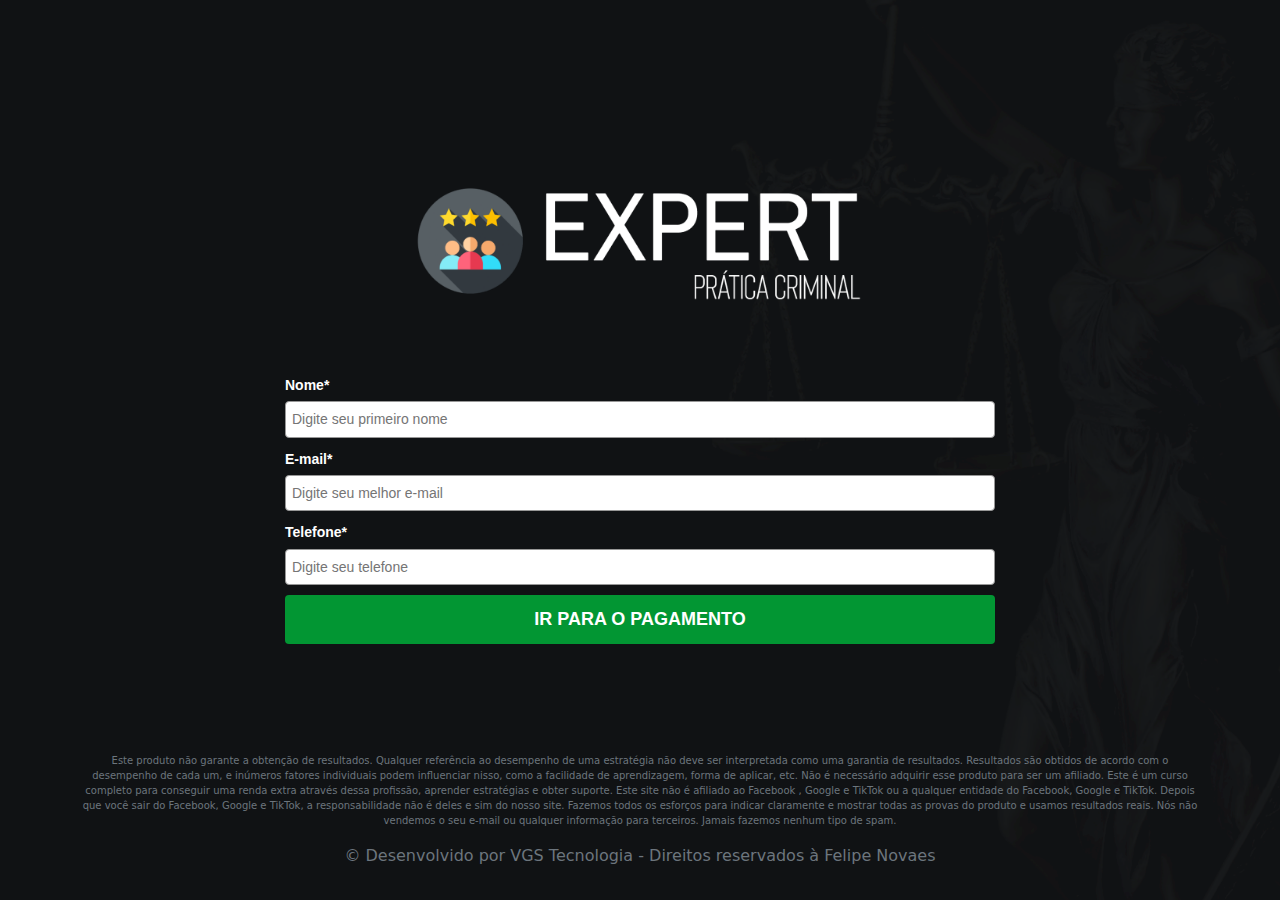
<file: checkout/index.html>
<!doctype html>
<html lang="pt-BR" class="h-100">

	<head>
		<meta charset="utf-8">
		<meta name="viewport" content="width=device-width, initial-scale=1">
		<meta name="description"
			content="Ensino advogados a dominar a advocacia criminal na prática conquistando clientes em 30 dias." />
		<meta name="author" content="Felipe Novaes" />
		<meta name="facebook-domain-verification" content="c03jm8mm3soxl4hjlwhmcu84an419h" />
		<title>Workshop - Advocacia Criminal na Prática</title>
		<link rel="icon" type="image/x-icon" href="assets/favicon.ico" />
		<link href="css/bootstrap.min.css" rel="stylesheet" id="bootstrap-css">
		<link href="css/main.css" rel="stylesheet">
		<link href="https://workshop.advocaciacriminalpratica.com.br/checkout" rel="canonical">
		<!-- Meta Pixel Code -->
		<script>
			!function (f, b, e, v, n, t, s) {
				if (f.fbq) return; n = f.fbq = function () {
					n.callMethod ?
					n.callMethod.apply(n, arguments) : n.queue.push(arguments)
				};
				if (!f._fbq) f._fbq = n; n.push = n; n.loaded = !0; n.version = '2.0';
				n.queue = []; t = b.createElement(e); t.async = !0;
				t.src = v; s = b.getElementsByTagName(e)[0];
				s.parentNode.insertBefore(t, s)
			}(window, document, 'script',
				'https://connect.facebook.net/en_US/fbevents.js');
			fbq('init', '864784520641128');
			fbq('track', 'PageView');
			fbq('track', 'InitiateCheckout');
		</script>
		<!-- End Meta Pixel Code -->
	</head>

<body class="d-flex h-100 text-center text-bg-dark">
	<div id="bg" class="h-100 w-100"></div>

	<div class="cover-container d-flex w-100 h-100 p-3 mx-auto flex-column">
		<header class="mb-auto">
			<div>
				<h1 class="float-md-start mb-0">&nbsp;</h1>
			</div>
		</header>

		<main class="px-3">
			<img src="assets/expert.webp" title="Expert em Prática Criminal" width="500" style="max-width: 100%;">
			<div class="_form_23"></div>
		</main>

		<footer  class="mt-auto text-white-50">
			<div class="container">
				<p class="text-muted" style="font-size: 10px;">Este produto não garante a obtenção de resultados. Qualquer referência ao desempenho de uma estratégia não deve ser interpretada como uma garantia de resultados. Resultados são obtidos de acordo com o desempenho de cada um, e inúmeros fatores individuais podem influenciar nisso, como a facilidade de aprendizagem, forma de aplicar, etc. Não é necessário adquirir esse produto para ser um afiliado. Este é um curso completo para conseguir uma renda extra através dessa profissão, aprender estratégias e obter suporte. Este site não é afiliado ao Facebook , Google e TikTok ou a qualquer entidade do Facebook, Google e TikTok. Depois que você sair do Facebook, Google e TikTok, a responsabilidade não é deles e sim do nosso site. Fazemos todos os esforços para indicar claramente e mostrar todas as provas do produto e usamos resultados reais. Nós não vendemos o seu e-mail ou qualquer informação para terceiros. Jamais fazemos nenhum tipo de spam. </p>
				<p class="text-center text-muted">&copy; Desenvolvido por VGS Tecnologia - Direitos reservados à Felipe
					Novaes</p>
			</div>
		</footer>
	</div>

	<script src="js/active-campaign.js"></script>
	<script src="https://code.jquery.com/jquery-1.11.1.min.js"></script>

</body>

</html>
</file>
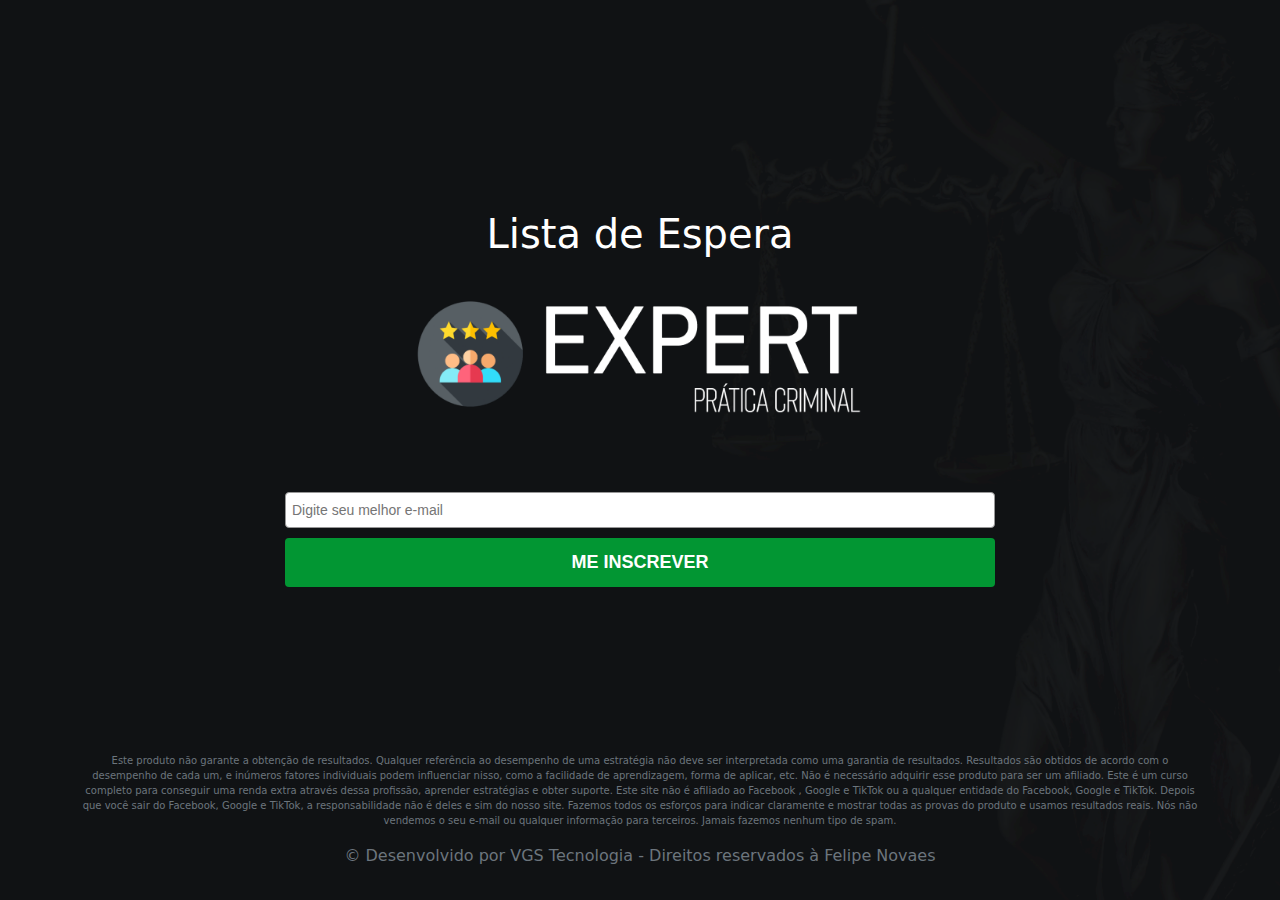
<file: espera/index.html>
<!doctype html>
<html lang="pt-BR" class="h-100">

	<head>
		<meta charset="utf-8">
		<meta name="viewport" content="width=device-width, initial-scale=1">
		<meta name="description"
			content="Ensino advogados a dominar a advocacia criminal na prática conquistando clientes em 30 dias." />
		<meta name="author" content="Felipe Novaes" />
		<meta name="facebook-domain-verification" content="c03jm8mm3soxl4hjlwhmcu84an419h" />
		<title>Lista de Espera - Advocacia Criminal na Prática</title>
		<link rel="icon" type="image/x-icon" href="assets/favicon.ico" />
		<link href="css/bootstrap.min.css" rel="stylesheet" id="bootstrap-css">
		<link href="css/main.css" rel="stylesheet">
		<link href="https://workshop.advocaciacriminalpratica.com.br/espera" rel="canonical">
		<!-- Meta Pixel Code -->
		<script>
			!function (f, b, e, v, n, t, s) {
				if (f.fbq) return; n = f.fbq = function () {
					n.callMethod ?
					n.callMethod.apply(n, arguments) : n.queue.push(arguments)
				};
				if (!f._fbq) f._fbq = n; n.push = n; n.loaded = !0; n.version = '2.0';
				n.queue = []; t = b.createElement(e); t.async = !0;
				t.src = v; s = b.getElementsByTagName(e)[0];
				s.parentNode.insertBefore(t, s)
			}(window, document, 'script',
				'https://connect.facebook.net/en_US/fbevents.js');
			fbq('init', '864784520641128');
			fbq('track', 'PageView');
		</script>
		<!-- End Meta Pixel Code -->
	</head>

<body class="d-flex h-100 text-center text-bg-dark">
	<div id="bg" class="h-100 w-100"></div>

	<div class="cover-container d-flex w-100 h-100 p-3 mx-auto flex-column">
		<header class="mb-auto">
			<div>
				<h1 class="float-md-start mb-0">&nbsp;</h1>
			</div>
		</header>

		<main class="px-3">
			<h1>Lista de Espera</h1>
			<img src="assets/expert.webp" title="Expert em Prática Criminal" width="500" style="max-width: 100%;">
			<div class="_form_25"></div>
		</main>

		<footer  class="mt-auto text-white-50">
			<div class="container">
				<p class="text-muted" style="font-size: 10px;">Este produto não garante a obtenção de resultados. Qualquer referência ao desempenho de uma estratégia não deve ser interpretada como uma garantia de resultados. Resultados são obtidos de acordo com o desempenho de cada um, e inúmeros fatores individuais podem influenciar nisso, como a facilidade de aprendizagem, forma de aplicar, etc. Não é necessário adquirir esse produto para ser um afiliado. Este é um curso completo para conseguir uma renda extra através dessa profissão, aprender estratégias e obter suporte. Este site não é afiliado ao Facebook , Google e TikTok ou a qualquer entidade do Facebook, Google e TikTok. Depois que você sair do Facebook, Google e TikTok, a responsabilidade não é deles e sim do nosso site. Fazemos todos os esforços para indicar claramente e mostrar todas as provas do produto e usamos resultados reais. Nós não vendemos o seu e-mail ou qualquer informação para terceiros. Jamais fazemos nenhum tipo de spam. </p>
				<p class="text-center text-muted">&copy; Desenvolvido por VGS Tecnologia - Direitos reservados à Felipe
					Novaes</p>
			</div>
		</footer>
	</div>

	<script src="js/active-campaign.js"></script>
	<script src="https://code.jquery.com/jquery-1.11.1.min.js"></script>

</body>

</html>
</file>
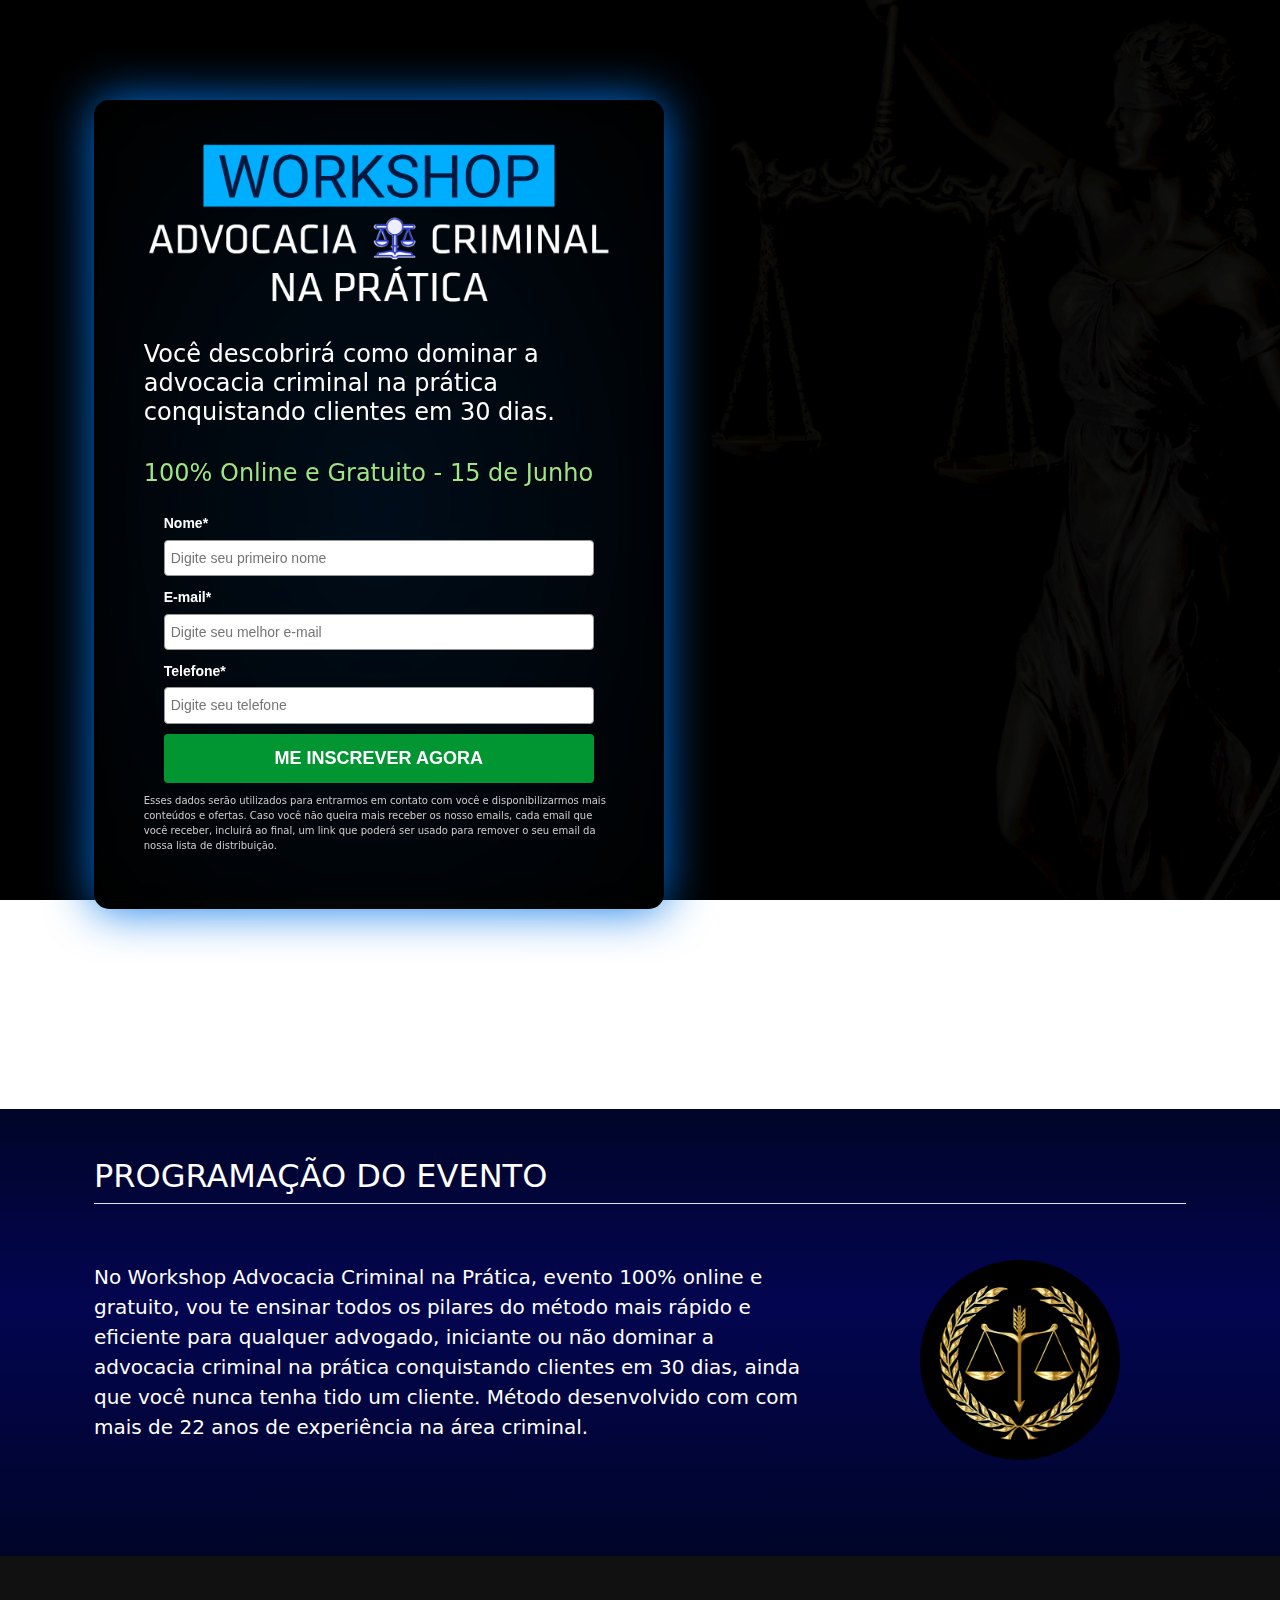
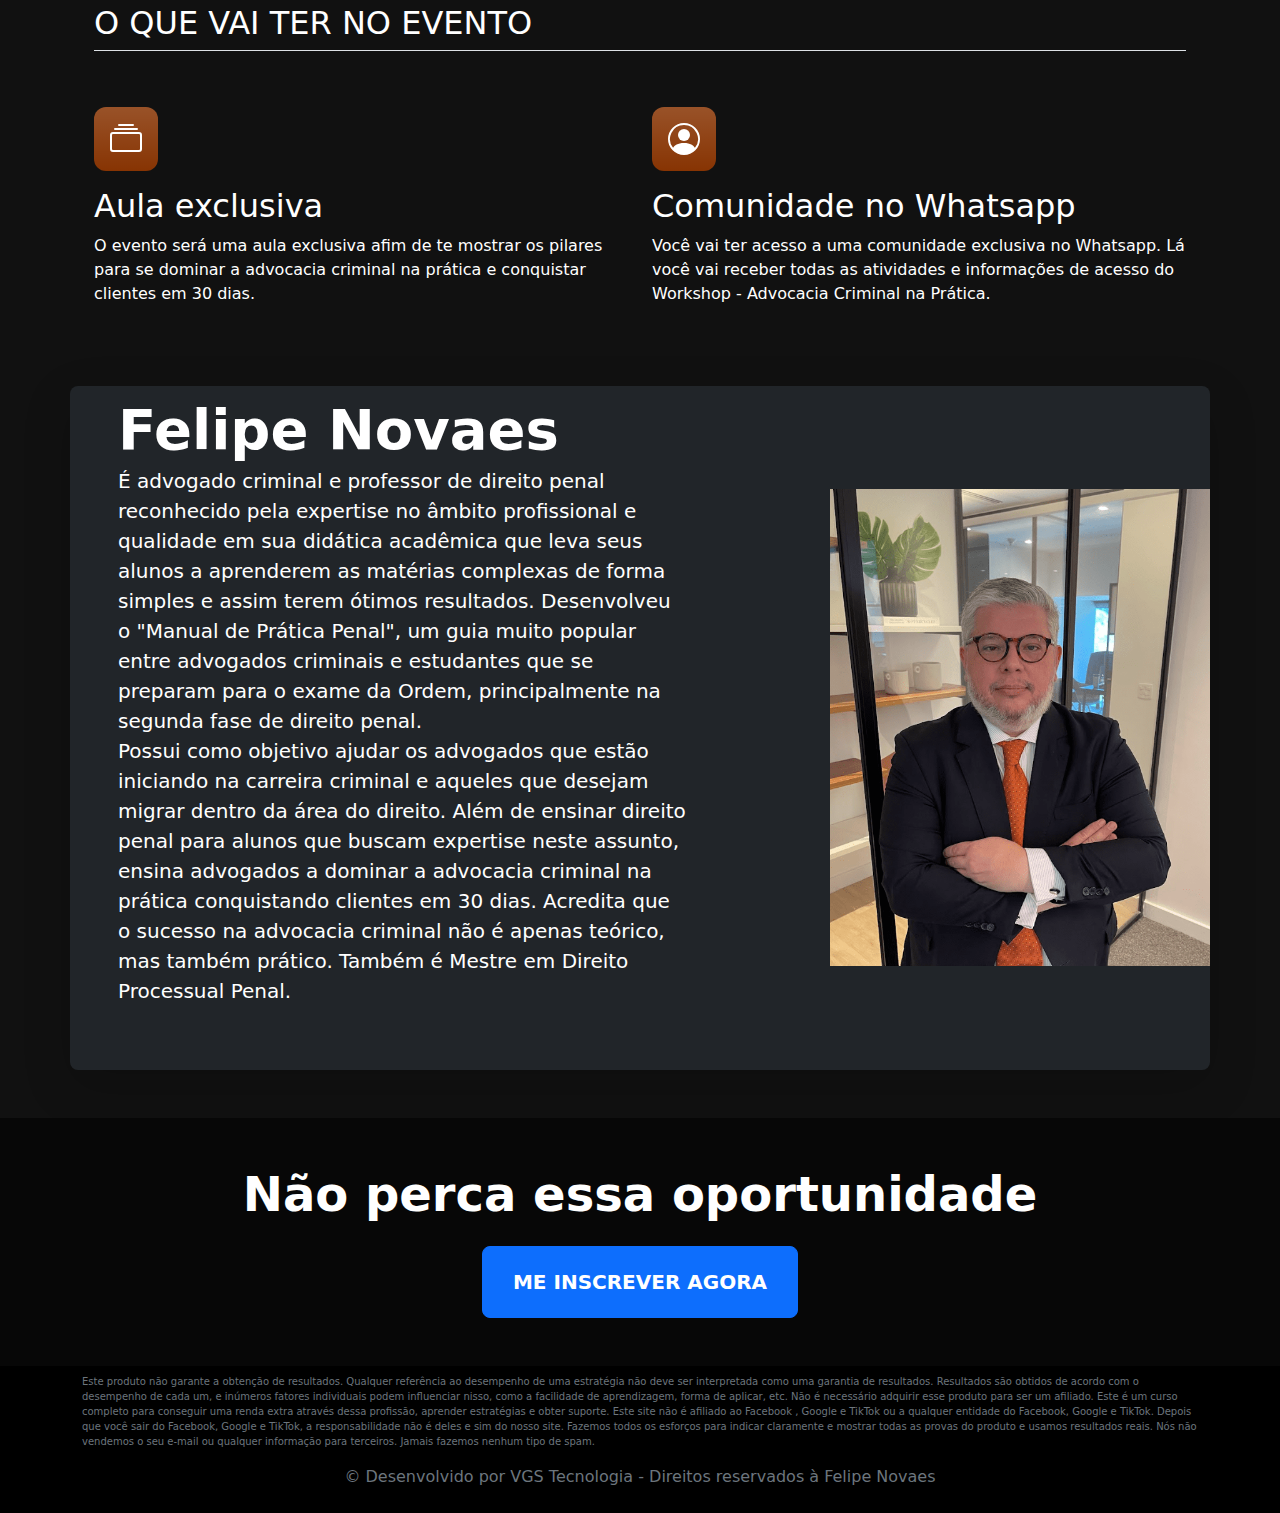
<file: fb-jun23/index.html>
<!doctype html>
<html lang="pt-BR">

<head>
    <meta charset="utf-8">
    <meta name="viewport" content="width=device-width, initial-scale=1">
    <meta name="description"
        content="Ensino advogados a dominar a advocacia criminal na prática conquistando clientes em 30 dias." />
    <meta name="author" content="Felipe Novaes" />
    <meta name="facebook-domain-verification" content="c03jm8mm3soxl4hjlwhmcu84an419h" />
    <title>Workshop - Advocacia Criminal na Prática</title>
    <link rel="icon" type="image/x-icon" href="assets/favicon.ico" />
    <link href="css/bootstrap.min.css" rel="stylesheet" id="bootstrap-css">
    <link href="css/main.css" rel="stylesheet">
    <link href="https://workshop.advocaciacriminalpratica.com.br/fb-jun23" rel="canonical">
    <!-- Meta Pixel Code -->
    <script>
        !function (f, b, e, v, n, t, s) {
            if (f.fbq) return; n = f.fbq = function () {
                n.callMethod ?
                n.callMethod.apply(n, arguments) : n.queue.push(arguments)
            };
            if (!f._fbq) f._fbq = n; n.push = n; n.loaded = !0; n.version = '2.0';
            n.queue = []; t = b.createElement(e); t.async = !0;
            t.src = v; s = b.getElementsByTagName(e)[0];
            s.parentNode.insertBefore(t, s)
        }(window, document, 'script',
            'https://connect.facebook.net/en_US/fbevents.js');
        fbq('init', '864784520641128');
        fbq('track', 'PageView');
    </script>
    <!-- End Meta Pixel Code -->
</head>
<body>
    <noscript><img height="1" width="1" style="display:none"
            src="https://www.facebook.com/tr?id=864784520641128&ev=PageView&noscript=1" /></noscript>
    <svg xmlns="http://www.w3.org/2000/svg" style="display: none;">
        <symbol id="people-circle" viewBox="0 0 16 16">
            <path d="M11 6a3 3 0 1 1-6 0 3 3 0 0 1 6 0z" />
            <path fill-rule="evenodd"
                d="M0 8a8 8 0 1 1 16 0A8 8 0 0 1 0 8zm8-7a7 7 0 0 0-5.468 11.37C3.242 11.226 4.805 10 8 10s4.757 1.225 5.468 2.37A7 7 0 0 0 8 1z" />
        </symbol>
        <symbol id="collection" viewBox="0 0 16 16">
            <path
                d="M2.5 3.5a.5.5 0 0 1 0-1h11a.5.5 0 0 1 0 1h-11zm2-2a.5.5 0 0 1 0-1h7a.5.5 0 0 1 0 1h-7zM0 13a1.5 1.5 0 0 0 1.5 1.5h13A1.5 1.5 0 0 0 16 13V6a1.5 1.5 0 0 0-1.5-1.5h-13A1.5 1.5 0 0 0 0 6v7zm1.5.5A.5.5 0 0 1 1 13V6a.5.5 0 0 1 .5-.5h13a.5.5 0 0 1 .5.5v7a.5.5 0 0 1-.5.5h-13z" />
        </symbol>
        <symbol id="speedometer2" viewBox="0 0 16 16">
            <path
                d="M8 4a.5.5 0 0 1 .5.5V6a.5.5 0 0 1-1 0V4.5A.5.5 0 0 1 8 4zM3.732 5.732a.5.5 0 0 1 .707 0l.915.914a.5.5 0 1 1-.708.708l-.914-.915a.5.5 0 0 1 0-.707zM2 10a.5.5 0 0 1 .5-.5h1.586a.5.5 0 0 1 0 1H2.5A.5.5 0 0 1 2 10zm9.5 0a.5.5 0 0 1 .5-.5h1.5a.5.5 0 0 1 0 1H12a.5.5 0 0 1-.5-.5zm.754-4.246a.389.389 0 0 0-.527-.02L7.547 9.31a.91.91 0 1 0 1.302 1.258l3.434-4.297a.389.389 0 0 0-.029-.518z" />
            <path fill-rule="evenodd"
                d="M0 10a8 8 0 1 1 15.547 2.661c-.442 1.253-1.845 1.602-2.932 1.25C11.309 13.488 9.475 13 8 13c-1.474 0-3.31.488-4.615.911-1.087.352-2.49.003-2.932-1.25A7.988 7.988 0 0 1 0 10zm8-7a7 7 0 0 0-6.603 9.329c.203.575.923.876 1.68.63C4.397 12.533 6.358 12 8 12s3.604.532 4.923.96c.757.245 1.477-.056 1.68-.631A7 7 0 0 0 8 3z" />
        </symbol>
        <symbol id="toggles2" viewBox="0 0 16 16">
            <path d="M9.465 10H12a2 2 0 1 1 0 4H9.465c.34-.588.535-1.271.535-2 0-.729-.195-1.412-.535-2z" />
            <path
                d="M6 15a3 3 0 1 0 0-6 3 3 0 0 0 0 6zm0 1a4 4 0 1 1 0-8 4 4 0 0 1 0 8zm.535-10a3.975 3.975 0 0 1-.409-1H4a1 1 0 0 1 0-2h2.126c.091-.355.23-.69.41-1H4a2 2 0 1 0 0 4h2.535z" />
            <path d="M14 4a4 4 0 1 1-8 0 4 4 0 0 1 8 0z" />
        </symbol>
    </svg>
    <main>
        <section>
            <div id="section-1">
                <div class="parallax">
                    <div class="container">
                        <div class="row justify-content-around text-cente">
                            <div class="col-xg-5 col-lg-6 col-md-8 col-sm-12 bg-form">
                                <figure class="mb-0">
                                    <img src="./assets/workshop.webp" width="100%" alt="logo">
                                </figure>
                                <br>
                                <h4 class="text-white">Você descobrirá como dominar a advocacia criminal na prática conquistando clientes em 30 dias.</h4>
                                <br>
                                <h5 class="event">100% Online e Gratuito - 15 de Junho</h5>
                                <div class="_form_21"></div>
                                <p class="info-form">Esses dados serão utilizados para entrarmos em contato com você e
                                    disponibilizarmos mais conteúdos e ofertas. Caso você não queira mais receber os
                                    nosso emails, cada email que você receber, incluirá ao final, um link que poderá ser
                                    usado para remover o seu email da nossa lista de distribuição.</p>
                            </div>
                            <div class="col-lg-5 col-md-4 col-sm-hidden"></div>
                        </div>
                    </div>
                </div>
            </div>
        </section>

        <section id="section-2">
            <div class="container px-4 py-5" id="custom-cards">
                <h2 class="pb-2 border-bottom text-white">PROGRAMAÇÃO DO EVENTO</h2>
                <div class="row flex-lg-row-reverse align-items-center g-5 py-5">
                    <div class="col-12 col-md-8 col-lg-4">
                        <img src="./assets/evento.webp" class="d-block mx-lg-auto img-fluid" alt="Direito" width="200"
                            height="250" loading="lazy">
                    </div>
                    <div class="col-lg-8">
                        <p class="lead text-white">No Workshop Advocacia Criminal na Prática, evento 100% online e gratuito, vou te ensinar todos os pilares do método mais rápido e eficiente para qualquer advogado, iniciante ou não dominar a advocacia criminal na prática conquistando clientes em 30 dias, ainda que você nunca tenha tido um cliente.
                            Método desenvolvido com com mais de 22 anos de experiência na área criminal.
                        </p>
                    </div>
                </div>
            </div>
        </section>

        <section id="section-3" class="bg-dark text-white">
            <div class="container px-4 py-5 pb-0" id="featured-event">

                <h2 class="pb-2 border-bottom">O QUE VAI TER NO EVENTO</h2>

                <div class="row g-4 py-5 row-cols-1 row-cols-lg-2">
                    <div class="feature col">
                        <div
                            class="feature-icon d-inline-flex align-items-center justify-content-center text-bg-primary bg-gradient fs-2 mb-3">
                            <svg class="bi" width="1em" height="1em">
                                <use xlink:href="#collection" />
                            </svg>
                        </div>
                        <h3 class="fs-2">Aula exclusiva</h3>
                        <p>O evento será uma aula exclusiva afim de te mostrar os pilares para se
                            dominar a advocacia criminal na prática e conquistar clientes em 30 dias.</p>
                    </div>
                    <div class="feature col">
                        <div
                            class="feature-icon d-inline-flex align-items-center justify-content-center text-bg-primary bg-gradient fs-2 mb-3">
                            <svg class="bi" width="1em" height="1em">
                                <use xlink:href="#people-circle" />
                            </svg>
                        </div>
                        <h3 class="fs-2">Comunidade no Whatsapp</h3>
                        <p>Você vai ter acesso a uma comunidade exclusiva no Whatsapp. Lá você vai receber todas as atividades
                            e informações de acesso do Workshop - Advocacia Criminal na Prática.</p>
                    </div>
                </div>
            </div>
        </section>

        <section id="section-4">
            <div class="container pt-3 pb-5">
                <div class="row pb-0 pe-lg-0 align-items-center rounded-3 shadow-lg bg-dark text-white">
                    <div class="col-lg-7 p-3 p-lg-5 pt-lg-3">
                        <h1 class="display-4 fw-bold lh-1">Felipe Novaes</h1>
                        <p class="lead">É advogado criminal e professor de direito penal reconhecido pela expertise no âmbito profissional e qualidade em sua didática acadêmica que leva seus alunos a aprenderem as matérias complexas de forma simples e assim terem ótimos resultados. Desenvolveu o "Manual de Prática Penal", um guia muito popular entre advogados criminais e estudantes que se preparam para o exame da Ordem, principalmente na segunda fase de direito penal.            
                            <br>Possui como objetivo ajudar os advogados que estão iniciando na carreira criminal e aqueles que desejam migrar dentro da área do direito. Além de ensinar direito penal para alunos que buscam expertise neste assunto, ensina advogados a dominar a advocacia criminal na prática conquistando clientes em 30 dias. Acredita que o sucesso na advocacia criminal não é apenas teórico, mas também prático. Também é Mestre em Direito Processual Penal.
                        </p>
                    </div>
                    <div class="col-lg-4 offset-lg-1 p-0 overflow-hidden">
                        <img src="./assets/expert.webp" class="d-block mx-lg-auto img-fluid" alt="Felipe Novaes"
                            width="450" height="450" loading="lazy">
                    </div>
                </div>
            </div>
        </section>

        <section id="section-5">
            <div class="px-4 py-5 text-center text-white">
                <h1 class="display-5 fw-bold">Não perca essa oportunidade</h1>
                <a href="#section-1" class="btn btn-primary btn-lg" tabindex="-1" role="button" aria-disabled="true">
                    ME INSCREVER AGORA</a>
            </div>
        </section>
    </main>
    <footer class="py-2">
        <div class="container">
            <p class="text-muted" style="font-size: 10px;">Este produto não garante a obtenção de resultados. Qualquer referência ao desempenho de uma estratégia não deve ser interpretada como uma garantia de resultados. Resultados são obtidos de acordo com o desempenho de cada um, e inúmeros fatores individuais podem influenciar nisso, como a facilidade de aprendizagem, forma de aplicar, etc. Não é necessário adquirir esse produto para ser um afiliado. Este é um curso completo para conseguir uma renda extra através dessa profissão, aprender estratégias e obter suporte. Este site não é afiliado ao Facebook , Google e TikTok ou a qualquer entidade do Facebook, Google e TikTok. Depois que você sair do Facebook, Google e TikTok, a responsabilidade não é deles e sim do nosso site. Fazemos todos os esforços para indicar claramente e mostrar todas as provas do produto e usamos resultados reais. Nós não vendemos o seu e-mail ou qualquer informação para terceiros. Jamais fazemos nenhum tipo de spam. </p>
            <p class="text-center text-muted">&copy; Desenvolvido por VGS Tecnologia - Direitos reservados à Felipe
                Novaes</p>
        </div>
    </footer>

    <script src="https://code.jquery.com/jquery-3.5.0.min.js"></script>
    <script src="js/main.js"></script>
    <script src="js/active-campaign.js"></script>
    <script src="js/bootstrap.bundle.min.js"></script>
</body>

</html>
</file>
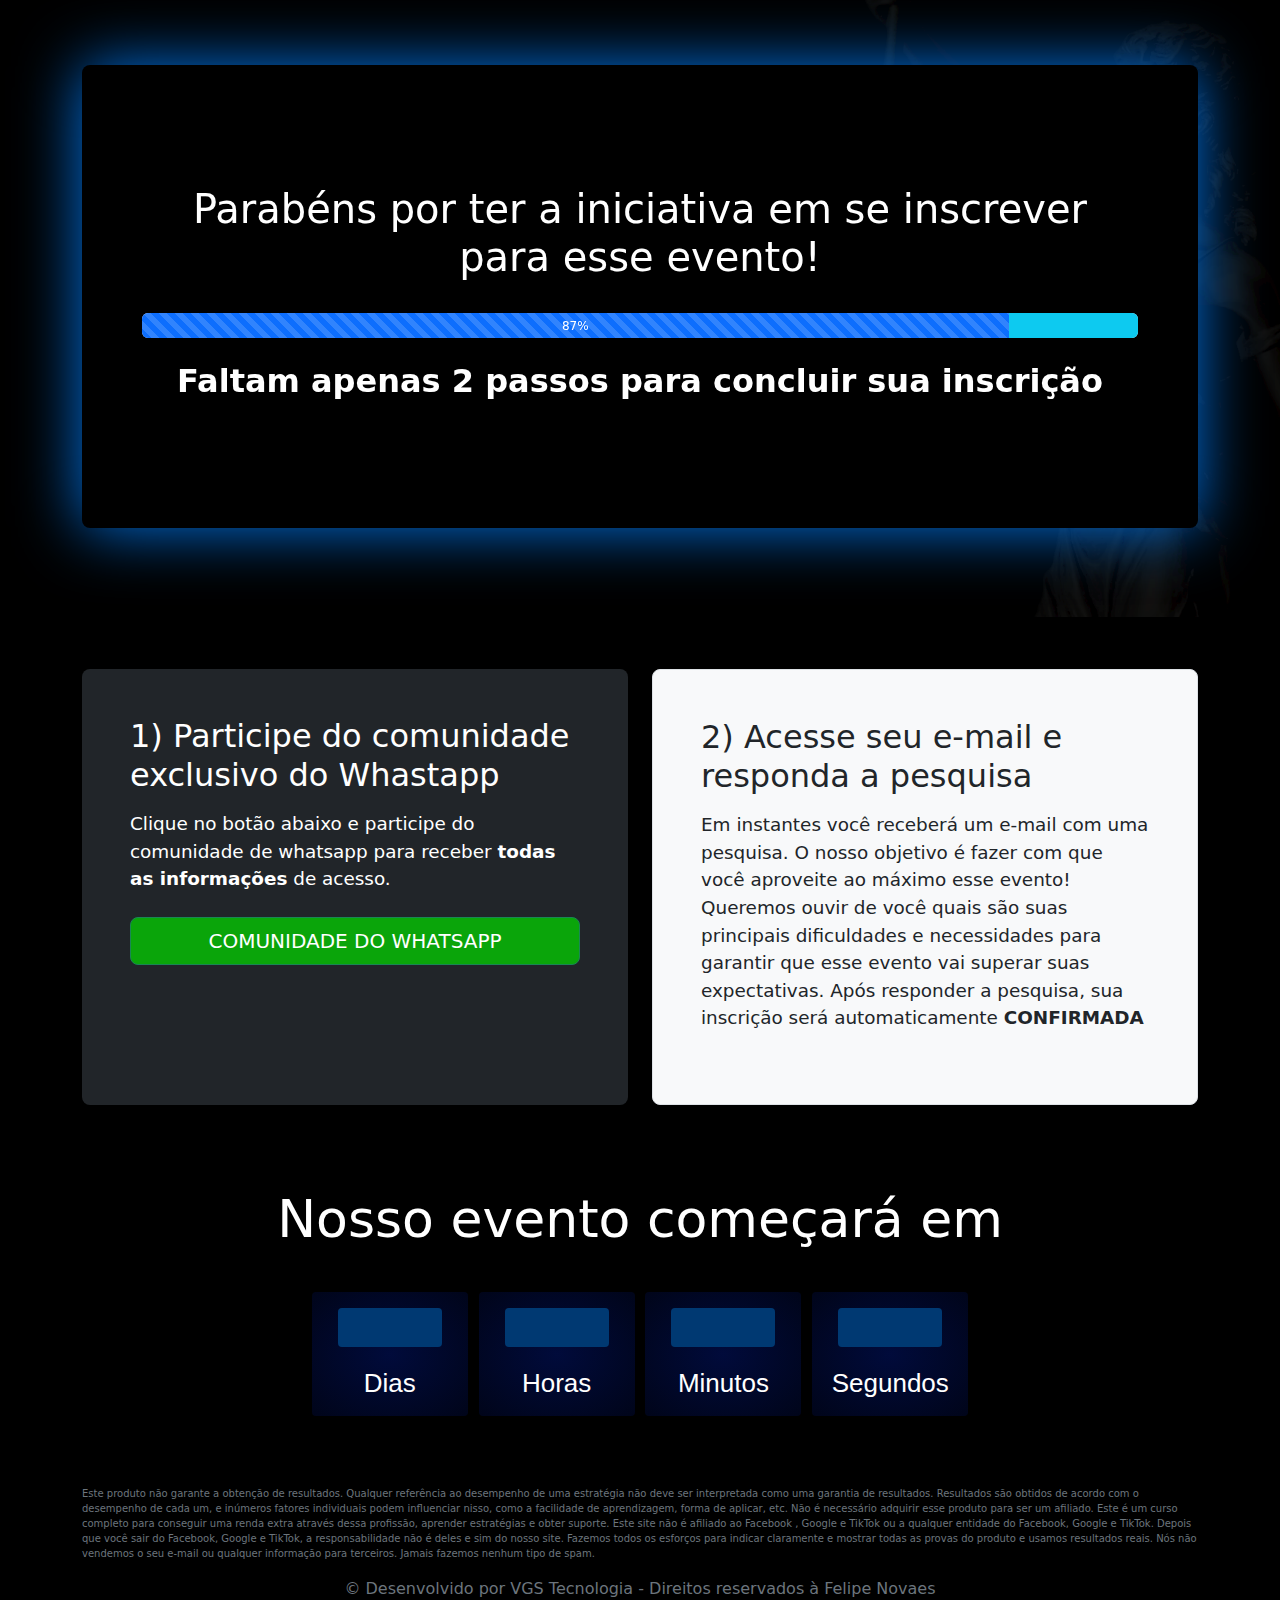
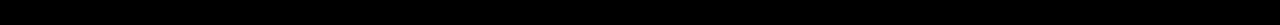
<file: fb-obrigado-jun23/index.html>
<!doctype html>
<html lang="pt-BR">

<head>
    <meta charset="utf-8">
    <meta name="viewport" content="width=device-width, initial-scale=1">
    <meta name="description"
        content="Ensino advogados a dominar a advocacia criminal na prática conquistando clientes em 30 dias." />
    <meta name="author" content="Felipe Novaes" />
    <title>Workshop - Advocacia Criminal na Prática</title>
    <link rel="icon" type="image/x-icon" href="assets/favicon.ico" />
    <link href="css/bootstrap.min.css" rel="stylesheet" id="bootstrap-css">
    <link href="css/main.css" rel="stylesheet">
    <link href="css/clock.css" rel="stylesheet">
    <link href="https://workshop.advocaciacriminalpratica.com.br/fb-obrigado-jun23" rel="canonical">
    <!-- Meta Pixel Code -->
    <script>
        !function (f, b, e, v, n, t, s) {
            if (f.fbq) return; n = f.fbq = function () {
                n.callMethod ?
                n.callMethod.apply(n, arguments) : n.queue.push(arguments)
            };
            if (!f._fbq) f._fbq = n; n.push = n; n.loaded = !0; n.version = '2.0';
            n.queue = []; t = b.createElement(e); t.async = !0;
            t.src = v; s = b.getElementsByTagName(e)[0];
            s.parentNode.insertBefore(t, s)
        }(window, document, 'script',
            'https://connect.facebook.net/en_US/fbevents.js');
        fbq('init', '864784520641128');
        fbq('track', 'PageView');
        fbq('track', 'Lead');
    </script>
    <!-- End Meta Pixel Code -->
</head>
<body>
    <noscript><img height="1" width="1" style="display:none"
            src="https://www.facebook.com/tr?id=864784520641128&ev=PageView&noscript=1" /></noscript>
    <main>
        <section id="section-1">
            <div class="parallax">
                <div class="container">
                    <div class="p-5 mb-4 bg-black text-white rounded-3 border-light">
                        <div class="container-fluid text-center py-5">
                            <h2 class="display-6 p-4">
                                Parabéns por ter a iniciativa em se inscrever para esse evento!
                            </h2>
                            <div class="progress" style="height: 25px;">
                                <div class="progress-bar progress-bar-striped progress-bar-animated bg-primary"
                                    role="progressbar" aria-valuenow="87" aria-valuemin="0" aria-valuemax="100"
                                    style="width: 87%">87%</div>
                                <div class="progress-bar bg-info" role="progressbar" aria-label="Segment two"
                                    style="width: 13%" aria-valuenow="87" aria-valuemin="0" aria-valuemax="100"></div>
                            </div>
                            <h2 class="display-7 fw-bold p-4">
                                Faltam apenas 2 passos para concluir sua inscrição
                            </h2>
                        </div>
                    </div>
                </div>
            </div>
        </section>

        <section id="section-2">
            <div class="container">
                <div class="row align-items-md-stretch py-5">
                    <div class="col-lg-6 col-md-12 py-1">
                        <div class="h-100 p-5 text-bg-dark rounded-3">
                            <h2>1) Participe do comunidade exclusivo do Whastapp</h2>
                            <p class="py-2 fs-115">Clique no botão abaixo e participe do comunidade de whatsapp para receber
                                <b>todas as informações</b> de acesso.
                            </p>
                            <a href="#" id="whatsapp" class="btn btn-success btn-lg" tabindex="-1" role="button"
                                aria-disabled="true">COMUNIDADE DO WHATSAPP</a>
                        </div>
                    </div>
                    <div class="col-lg-6 col-md-12 py-1">
                        <div class="h-100 p-5 bg-light border rounded-3">
                            <h2>2) Acesse seu e-mail e responda a pesquisa</h2>
                            <p class="py-2 fs-115">Em instantes você receberá um e-mail com uma pesquisa. O nosso
                                objetivo é fazer com que você
                                aproveite ao máximo esse evento! Queremos ouvir de você quais são suas principais
                                dificuldades e
                                necessidades para garantir que esse evento vai superar suas expectativas.
                                Após responder a pesquisa, sua inscrição será automaticamente <b>CONFIRMADA</b></p>
                        </div>
                    </div>
                </div>
            </div>
        </section>

        <section id="section-3">
            <div class="container">
                <div class="row align-items-md-stretch text-center text-white">
                    <h2 class="display-6 p-4">
                        Nosso evento começará em
                    </h2>
                    <div id="clock" class="pb-5">
                        <div>
                            <span class="days fs-2"></span>
                            <div class="fs-5">Dias</div>
                        </div>
                        <div>
                            <span class="hours fs-2"></span>
                            <div class="fs-5">Horas</div>
                        </div>
                        <div>
                            <span class="minutes fs-2"></span>
                            <div class="fs-5">Minutos</div>
                        </div>
                        <div>
                            <span class="seconds fs-2"></span>
                            <div class="fs-5">Segundos</div>
                        </div>
                    </div>
                </div>
            </div>
        </section>
    </main>

    <footer class="py-2">
        <div class="container">
            <p class="text-muted" style="font-size: 10px;">Este produto não garante a obtenção de resultados. Qualquer referência ao desempenho de uma estratégia não deve ser interpretada como uma garantia de resultados. Resultados são obtidos de acordo com o desempenho de cada um, e inúmeros fatores individuais podem influenciar nisso, como a facilidade de aprendizagem, forma de aplicar, etc. Não é necessário adquirir esse produto para ser um afiliado. Este é um curso completo para conseguir uma renda extra através dessa profissão, aprender estratégias e obter suporte. Este site não é afiliado ao Facebook , Google e TikTok ou a qualquer entidade do Facebook, Google e TikTok. Depois que você sair do Facebook, Google e TikTok, a responsabilidade não é deles e sim do nosso site. Fazemos todos os esforços para indicar claramente e mostrar todas as provas do produto e usamos resultados reais. Nós não vendemos o seu e-mail ou qualquer informação para terceiros. Jamais fazemos nenhum tipo de spam. </p>
            <p class="text-center text-muted">&copy; Desenvolvido por VGS Tecnologia - Direitos reservados à Felipe Novaes</p>
        </div>
    </footer>

    <script src="https://code.jquery.com/jquery-3.5.0.min.js"></script>
    <script src="js/clock.js"></script>
    <script src="js/bootstrap.bundle.min.js"></script>
    <script src="js/main.js"></script>
</body>

</html>
</file>
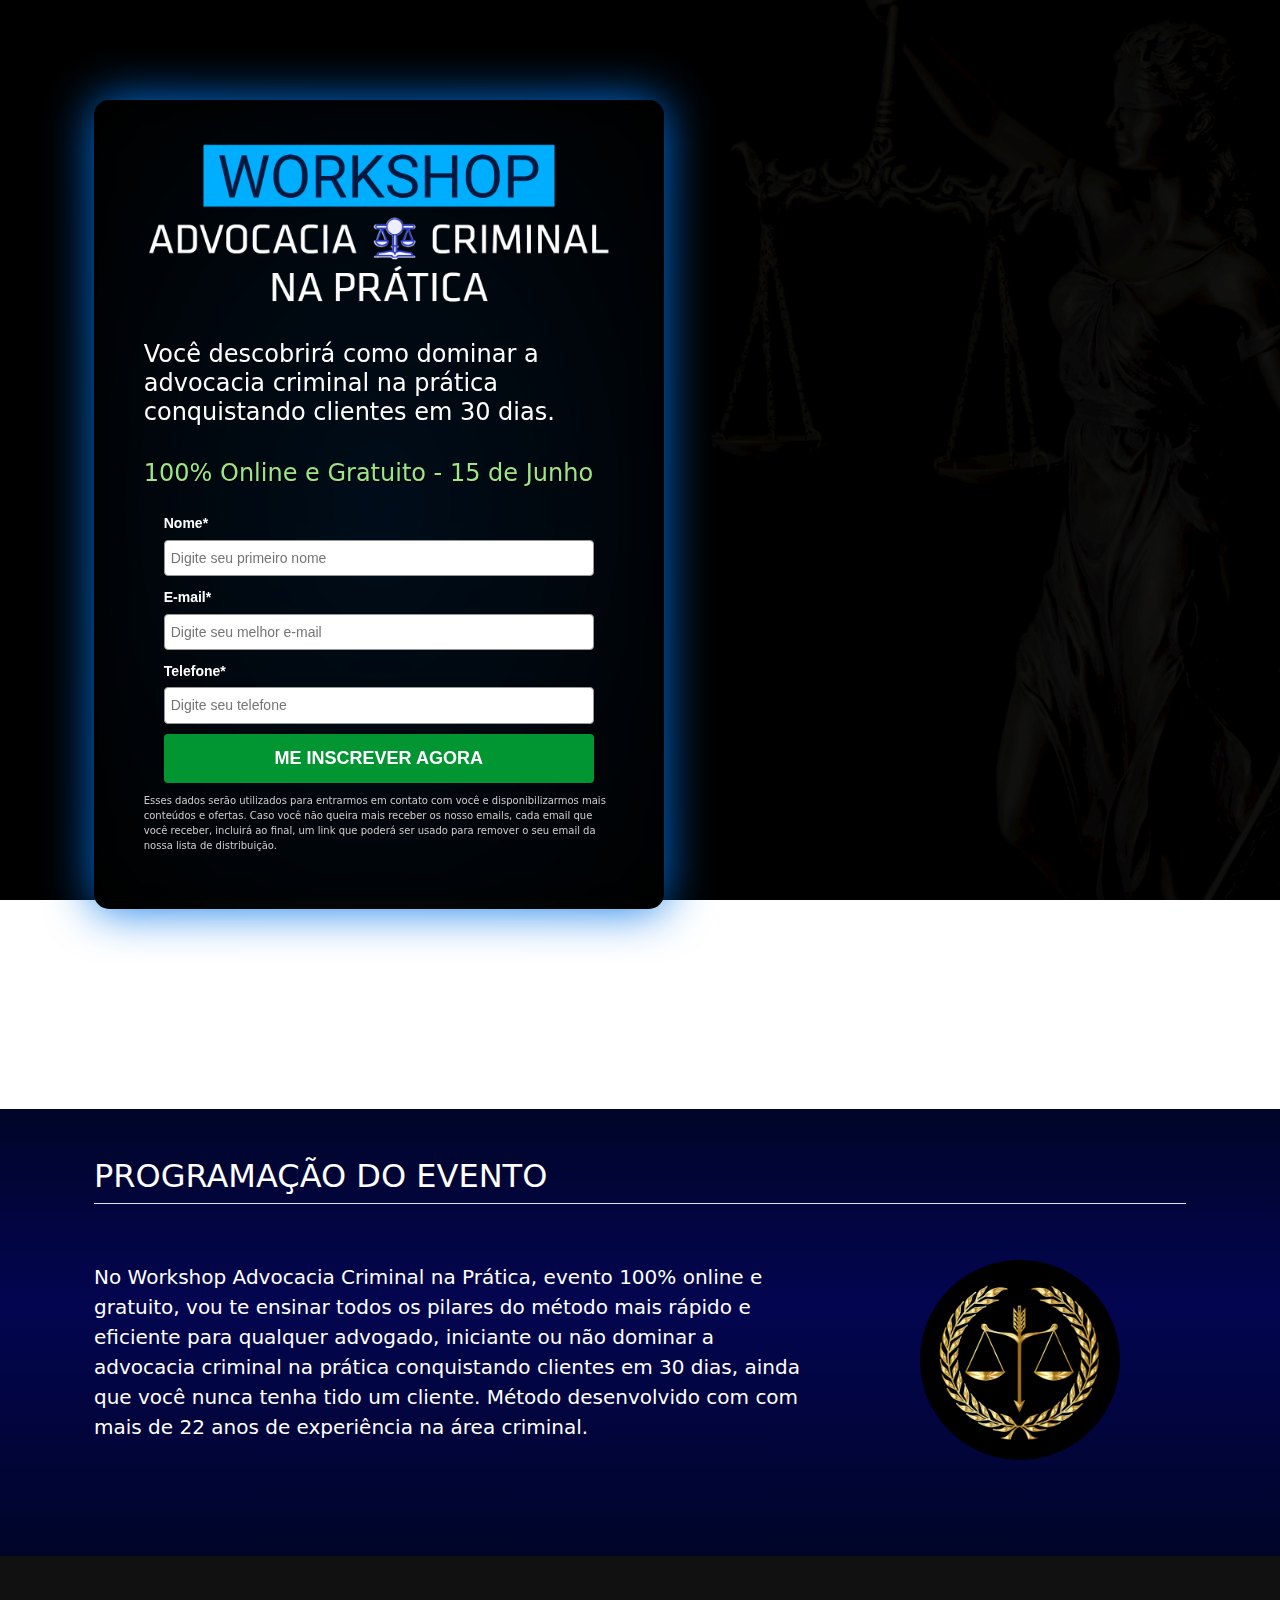
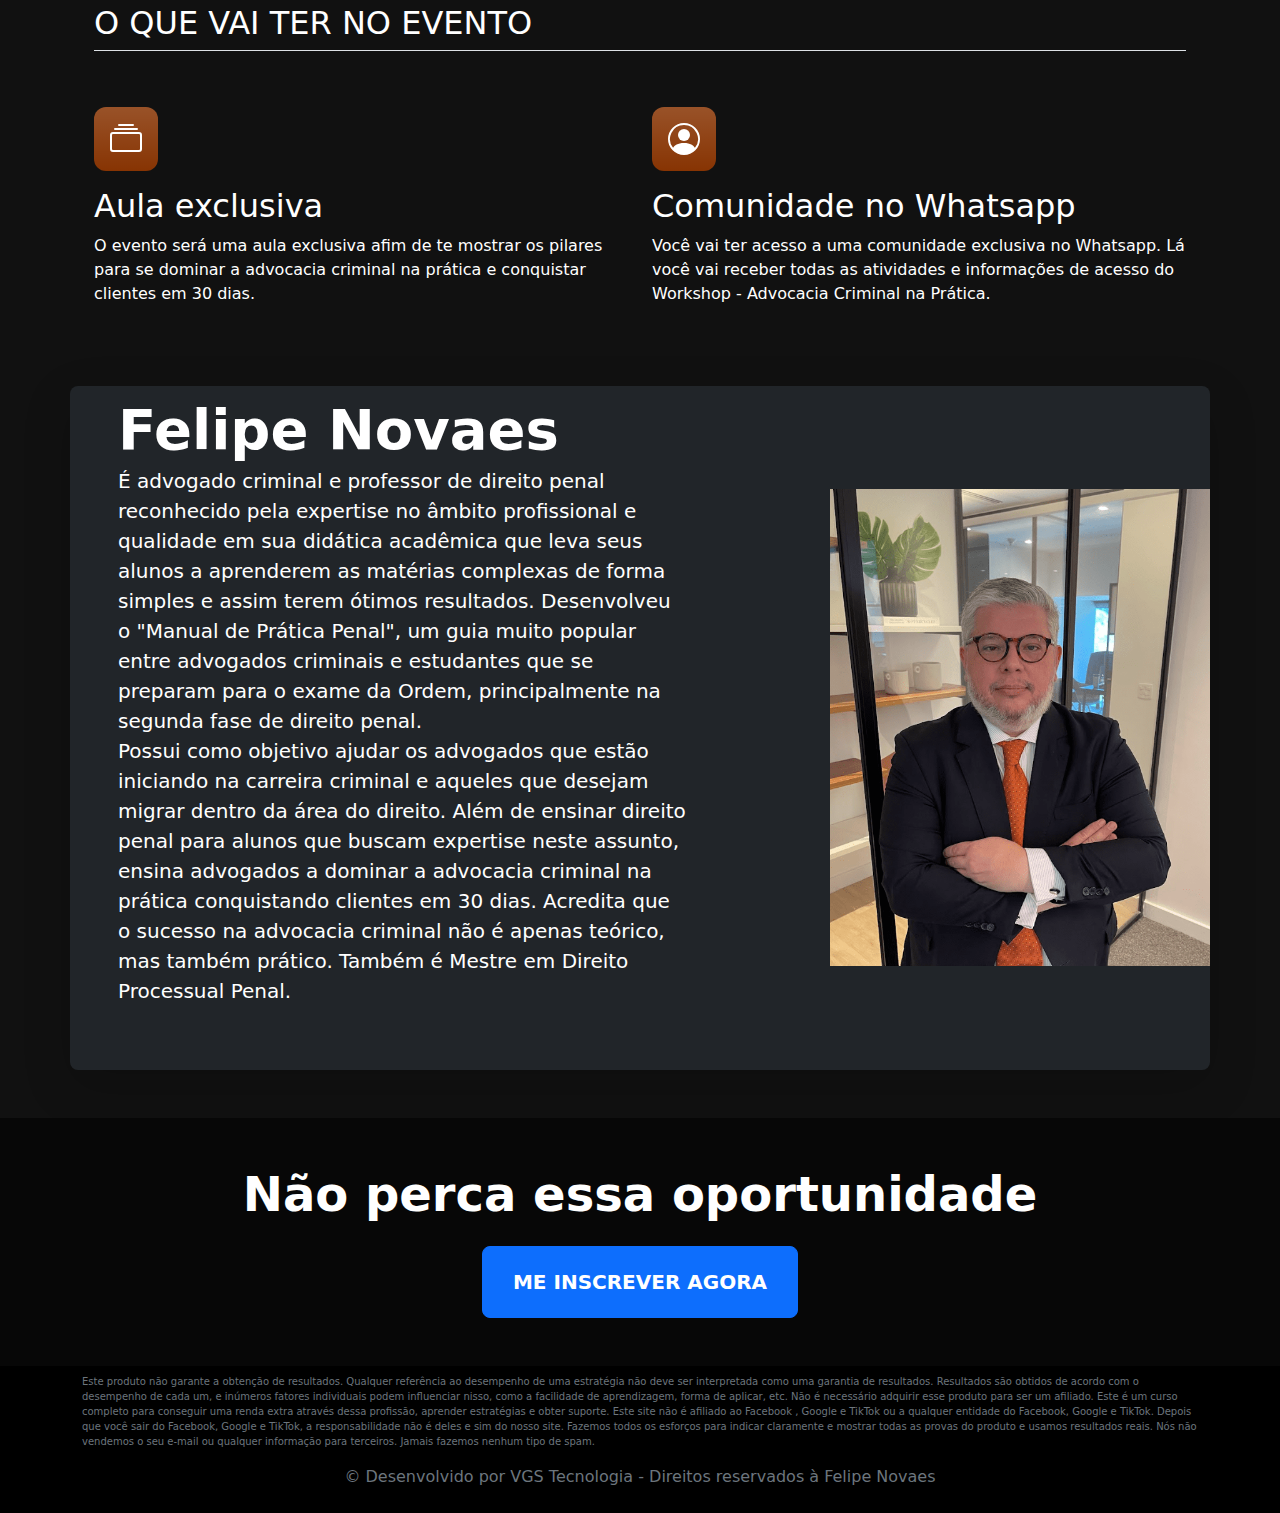
<file: org-jun23/index.html>
<!doctype html>
<html lang="pt-BR">

<head>
    <meta charset="utf-8">
    <meta name="viewport" content="width=device-width, initial-scale=1">
    <meta name="description"
        content="Ensino advogados a dominar a advocacia criminal na prática conquistando clientes em 30 dias." />
    <meta name="author" content="Felipe Novaes" />
    <meta name="facebook-domain-verification" content="c03jm8mm3soxl4hjlwhmcu84an419h" />
    <title>Workshop - Advocacia Criminal na Prática</title>
    <link rel="icon" type="image/x-icon" href="assets/favicon.ico" />
    <link href="css/bootstrap.min.css" rel="stylesheet" id="bootstrap-css">
    <link href="css/main.css" rel="stylesheet">
    <link href="https://workshop.advocaciacriminalpratica.com.br/org-jun23" rel="canonical">
    <!-- Meta Pixel Code -->
    <script>
        !function (f, b, e, v, n, t, s) {
            if (f.fbq) return; n = f.fbq = function () {
                n.callMethod ?
                n.callMethod.apply(n, arguments) : n.queue.push(arguments)
            };
            if (!f._fbq) f._fbq = n; n.push = n; n.loaded = !0; n.version = '2.0';
            n.queue = []; t = b.createElement(e); t.async = !0;
            t.src = v; s = b.getElementsByTagName(e)[0];
            s.parentNode.insertBefore(t, s)
        }(window, document, 'script',
            'https://connect.facebook.net/en_US/fbevents.js');
        fbq('init', '864784520641128');
        fbq('track', 'PageView');
    </script>
    <!-- End Meta Pixel Code -->
</head>
<body>
    <noscript><img height="1" width="1" style="display:none"
            src="https://www.facebook.com/tr?id=864784520641128&ev=PageView&noscript=1" /></noscript>
    <svg xmlns="http://www.w3.org/2000/svg" style="display: none;">
        <symbol id="people-circle" viewBox="0 0 16 16">
            <path d="M11 6a3 3 0 1 1-6 0 3 3 0 0 1 6 0z" />
            <path fill-rule="evenodd"
                d="M0 8a8 8 0 1 1 16 0A8 8 0 0 1 0 8zm8-7a7 7 0 0 0-5.468 11.37C3.242 11.226 4.805 10 8 10s4.757 1.225 5.468 2.37A7 7 0 0 0 8 1z" />
        </symbol>
        <symbol id="collection" viewBox="0 0 16 16">
            <path
                d="M2.5 3.5a.5.5 0 0 1 0-1h11a.5.5 0 0 1 0 1h-11zm2-2a.5.5 0 0 1 0-1h7a.5.5 0 0 1 0 1h-7zM0 13a1.5 1.5 0 0 0 1.5 1.5h13A1.5 1.5 0 0 0 16 13V6a1.5 1.5 0 0 0-1.5-1.5h-13A1.5 1.5 0 0 0 0 6v7zm1.5.5A.5.5 0 0 1 1 13V6a.5.5 0 0 1 .5-.5h13a.5.5 0 0 1 .5.5v7a.5.5 0 0 1-.5.5h-13z" />
        </symbol>
        <symbol id="speedometer2" viewBox="0 0 16 16">
            <path
                d="M8 4a.5.5 0 0 1 .5.5V6a.5.5 0 0 1-1 0V4.5A.5.5 0 0 1 8 4zM3.732 5.732a.5.5 0 0 1 .707 0l.915.914a.5.5 0 1 1-.708.708l-.914-.915a.5.5 0 0 1 0-.707zM2 10a.5.5 0 0 1 .5-.5h1.586a.5.5 0 0 1 0 1H2.5A.5.5 0 0 1 2 10zm9.5 0a.5.5 0 0 1 .5-.5h1.5a.5.5 0 0 1 0 1H12a.5.5 0 0 1-.5-.5zm.754-4.246a.389.389 0 0 0-.527-.02L7.547 9.31a.91.91 0 1 0 1.302 1.258l3.434-4.297a.389.389 0 0 0-.029-.518z" />
            <path fill-rule="evenodd"
                d="M0 10a8 8 0 1 1 15.547 2.661c-.442 1.253-1.845 1.602-2.932 1.25C11.309 13.488 9.475 13 8 13c-1.474 0-3.31.488-4.615.911-1.087.352-2.49.003-2.932-1.25A7.988 7.988 0 0 1 0 10zm8-7a7 7 0 0 0-6.603 9.329c.203.575.923.876 1.68.63C4.397 12.533 6.358 12 8 12s3.604.532 4.923.96c.757.245 1.477-.056 1.68-.631A7 7 0 0 0 8 3z" />
        </symbol>
        <symbol id="toggles2" viewBox="0 0 16 16">
            <path d="M9.465 10H12a2 2 0 1 1 0 4H9.465c.34-.588.535-1.271.535-2 0-.729-.195-1.412-.535-2z" />
            <path
                d="M6 15a3 3 0 1 0 0-6 3 3 0 0 0 0 6zm0 1a4 4 0 1 1 0-8 4 4 0 0 1 0 8zm.535-10a3.975 3.975 0 0 1-.409-1H4a1 1 0 0 1 0-2h2.126c.091-.355.23-.69.41-1H4a2 2 0 1 0 0 4h2.535z" />
            <path d="M14 4a4 4 0 1 1-8 0 4 4 0 0 1 8 0z" />
        </symbol>
    </svg>
    <main>
        <section>
            <div id="section-1">
                <div class="parallax">
                    <div class="container">
                        <div class="row justify-content-around text-cente">
                            <div class="col-xg-5 col-lg-6 col-md-8 col-sm-12 bg-form">
                                <figure class="mb-0">
                                    <img src="./assets/workshop.webp" width="100%" alt="logo">
                                </figure>
                                <br>
                                <h4 class="text-white">Você descobrirá como dominar a advocacia criminal na prática conquistando clientes em 30 dias.</h4>
                                <br>
                                <h5 class="event">100% Online e Gratuito - 15 de Junho</h5>
                                <div class="_form_19"></div>
                                <p class="info-form">Esses dados serão utilizados para entrarmos em contato com você e
                                    disponibilizarmos mais conteúdos e ofertas. Caso você não queira mais receber os
                                    nosso emails, cada email que você receber, incluirá ao final, um link que poderá ser
                                    usado para remover o seu email da nossa lista de distribuição.</p>
                            </div>
                            <div class="col-lg-5 col-md-4 col-sm-hidden"></div>
                        </div>
                    </div>
                </div>
            </div>
        </section>

        <section id="section-2">
            <div class="container px-4 py-5" id="custom-cards">
                <h2 class="pb-2 border-bottom text-white">PROGRAMAÇÃO DO EVENTO</h2>
                <div class="row flex-lg-row-reverse align-items-center g-5 py-5">
                    <div class="col-12 col-md-8 col-lg-4">
                        <img src="./assets/evento.webp" class="d-block mx-lg-auto img-fluid" alt="Direito" width="200"
                            height="250" loading="lazy">
                    </div>
                    <div class="col-lg-8">
                        <p class="lead text-white">No Workshop Advocacia Criminal na Prática, evento 100% online e gratuito, vou te ensinar todos os pilares do método mais rápido e eficiente para qualquer advogado, iniciante ou não dominar a advocacia criminal na prática conquistando clientes em 30 dias, ainda que você nunca tenha tido um cliente.
                            Método desenvolvido com com mais de 22 anos de experiência na área criminal.
                        </p>
                    </div>
                </div>
            </div>
        </section>

        <section id="section-3" class="bg-dark text-white">
            <div class="container px-4 py-5 pb-0" id="featured-event">

                <h2 class="pb-2 border-bottom">O QUE VAI TER NO EVENTO</h2>

                <div class="row g-4 py-5 row-cols-1 row-cols-lg-2">
                    <div class="feature col">
                        <div
                            class="feature-icon d-inline-flex align-items-center justify-content-center text-bg-primary bg-gradient fs-2 mb-3">
                            <svg class="bi" width="1em" height="1em">
                                <use xlink:href="#collection" />
                            </svg>
                        </div>
                        <h3 class="fs-2">Aula exclusiva</h3>
                        <p>O evento será uma aula exclusiva afim de te mostrar os pilares para se
                            dominar a advocacia criminal na prática e conquistar clientes em 30 dias.</p>
                    </div>
                    <div class="feature col">
                        <div
                            class="feature-icon d-inline-flex align-items-center justify-content-center text-bg-primary bg-gradient fs-2 mb-3">
                            <svg class="bi" width="1em" height="1em">
                                <use xlink:href="#people-circle" />
                            </svg>
                        </div>
                        <h3 class="fs-2">Comunidade no Whatsapp</h3>
                        <p>Você vai ter acesso a uma comunidade exclusiva no Whatsapp. Lá você vai receber todas as atividades
                            e informações de acesso do Workshop - Advocacia Criminal na Prática.</p>
                    </div>
                </div>
            </div>
        </section>

        <section id="section-4">
            <div class="container pt-3 pb-5">
                <div class="row pb-0 pe-lg-0 align-items-center rounded-3 shadow-lg bg-dark text-white">
                    <div class="col-lg-7 p-3 p-lg-5 pt-lg-3">
                        <h1 class="display-4 fw-bold lh-1">Felipe Novaes</h1>
                        <p class="lead">É advogado criminal e professor de direito penal reconhecido pela expertise no âmbito profissional e qualidade em sua didática acadêmica que leva seus alunos a aprenderem as matérias complexas de forma simples e assim terem ótimos resultados. Desenvolveu o "Manual de Prática Penal", um guia muito popular entre advogados criminais e estudantes que se preparam para o exame da Ordem, principalmente na segunda fase de direito penal.            
                            <br>Possui como objetivo ajudar os advogados que estão iniciando na carreira criminal e aqueles que desejam migrar dentro da área do direito. Além de ensinar direito penal para alunos que buscam expertise neste assunto, ensina advogados a dominar a advocacia criminal na prática conquistando clientes em 30 dias. Acredita que o sucesso na advocacia criminal não é apenas teórico, mas também prático. Também é Mestre em Direito Processual Penal.
                        </p>
                    </div>
                    <div class="col-lg-4 offset-lg-1 p-0 overflow-hidden">
                        <img src="./assets/expert.webp" class="d-block mx-lg-auto img-fluid" alt="Felipe Novaes"
                            width="450" height="450" loading="lazy">
                    </div>
                </div>
            </div>
        </section>

        <section id="section-5">
            <div class="px-4 py-5 text-center text-white">
                <h1 class="display-5 fw-bold">Não perca essa oportunidade</h1>
                <a href="#section-1" class="btn btn-primary btn-lg" tabindex="-1" role="button" aria-disabled="true">
                    ME INSCREVER AGORA</a>
            </div>
        </section>
    </main>
    <footer class="py-2">
        <div class="container">
            <p class="text-muted" style="font-size: 10px;">Este produto não garante a obtenção de resultados. Qualquer referência ao desempenho de uma estratégia não deve ser interpretada como uma garantia de resultados. Resultados são obtidos de acordo com o desempenho de cada um, e inúmeros fatores individuais podem influenciar nisso, como a facilidade de aprendizagem, forma de aplicar, etc. Não é necessário adquirir esse produto para ser um afiliado. Este é um curso completo para conseguir uma renda extra através dessa profissão, aprender estratégias e obter suporte. Este site não é afiliado ao Facebook , Google e TikTok ou a qualquer entidade do Facebook, Google e TikTok. Depois que você sair do Facebook, Google e TikTok, a responsabilidade não é deles e sim do nosso site. Fazemos todos os esforços para indicar claramente e mostrar todas as provas do produto e usamos resultados reais. Nós não vendemos o seu e-mail ou qualquer informação para terceiros. Jamais fazemos nenhum tipo de spam. </p>
            <p class="text-center text-muted">&copy; Desenvolvido por VGS Tecnologia - Direitos reservados à Felipe
                Novaes</p>
        </div>
    </footer>

    <script src="https://code.jquery.com/jquery-3.5.0.min.js"></script>
    <script src="js/main.js"></script>
    <script src="js/active-campaign.js"></script>
    <script src="js/bootstrap.bundle.min.js"></script>
</body>

</html>
</file>
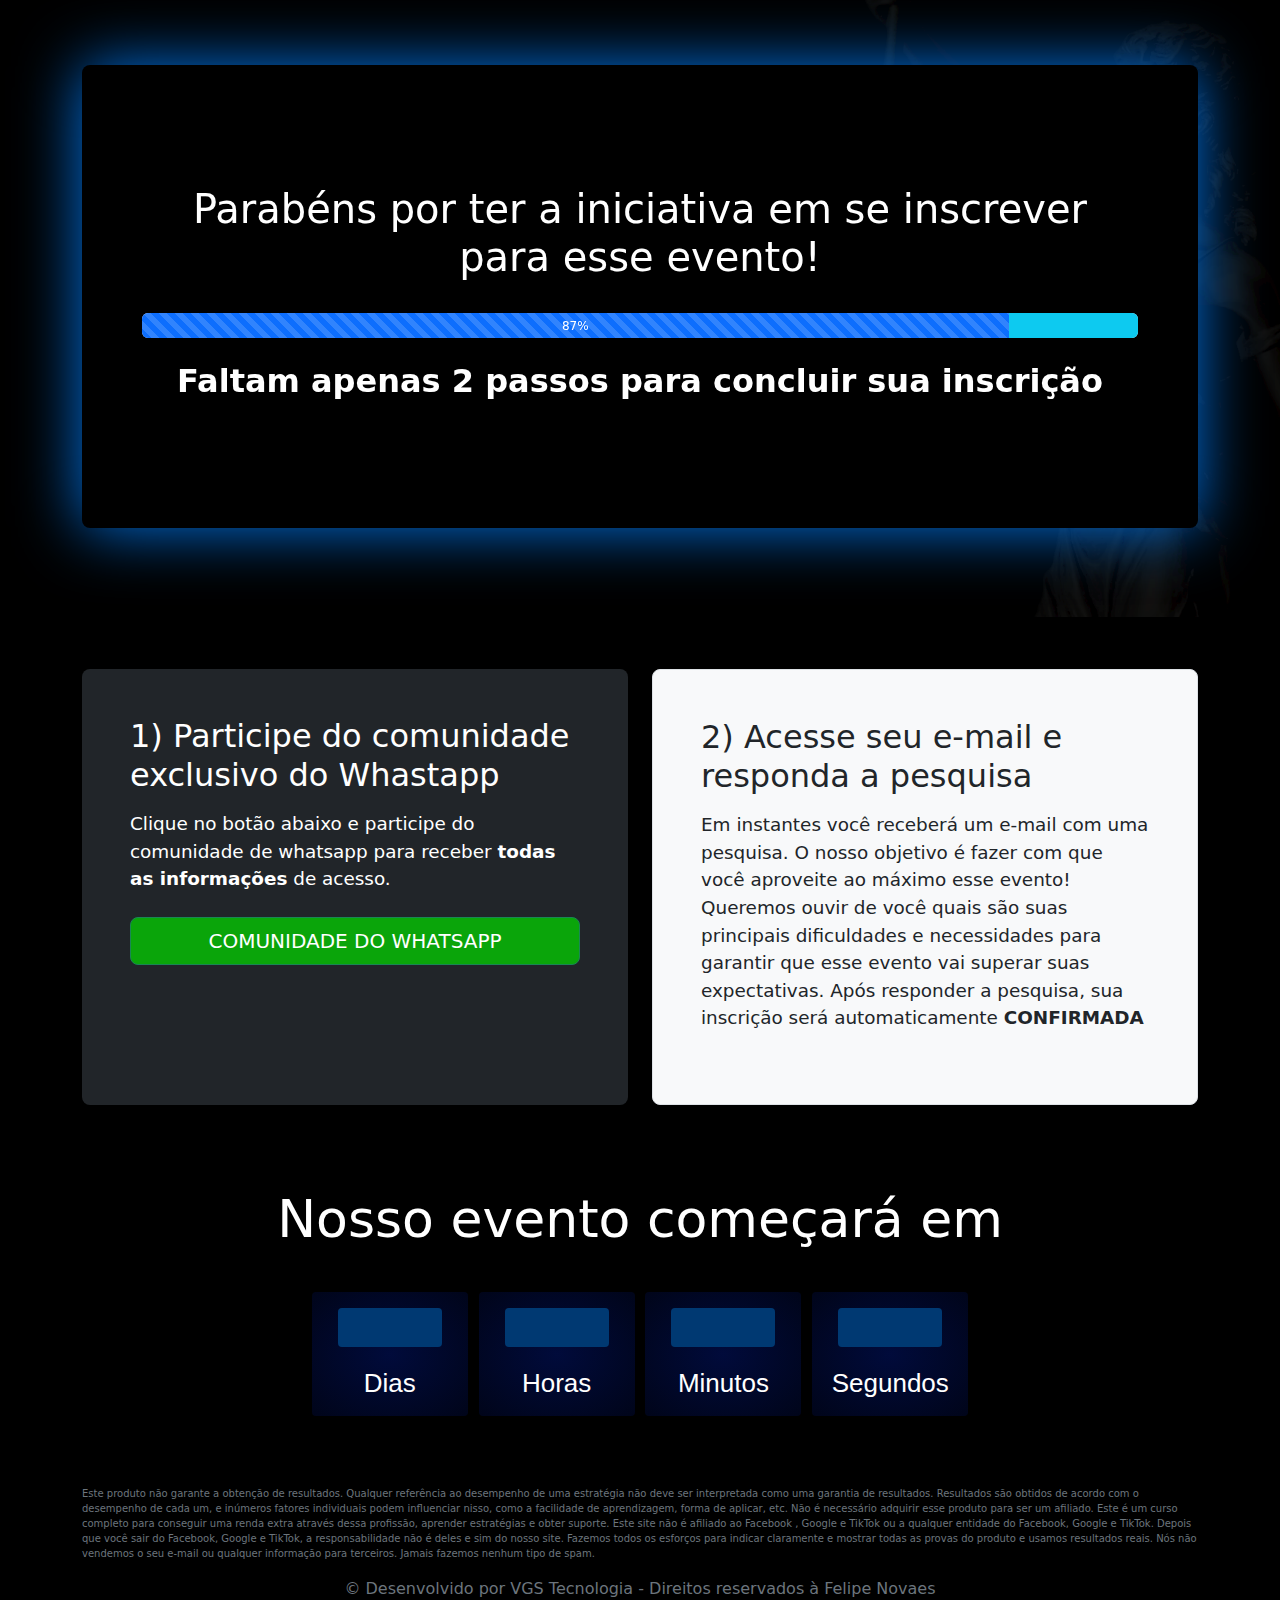
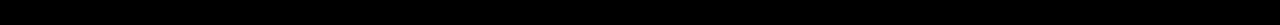
<file: org-obrigado-jun23/index.html>
<!doctype html>
<html lang="pt-BR">

<head>
    <meta charset="utf-8">
    <meta name="viewport" content="width=device-width, initial-scale=1">
    <meta name="description"
        content="Ensino advogados a dominar a advocacia criminal na prática conquistando clientes em 30 dias." />
    <meta name="author" content="Felipe Novaes" />
    <meta name="facebook-domain-verification" content="c03jm8mm3soxl4hjlwhmcu84an419h" />
    <title>Workshop - Advocacia Criminal na Prática</title>
    <link rel="icon" type="image/x-icon" href="assets/favicon.ico" />
    <link href="css/bootstrap.min.css" rel="stylesheet" id="bootstrap-css">
    <link href="css/main.css" rel="stylesheet">
    <link href="css/clock.css" rel="stylesheet">
    <link href="https://workshop.advocaciacriminalpratica.com.br/org-obrigado-jun23" rel="canonical">
    <!-- Meta Pixel Code -->
    <script>
        !function (f, b, e, v, n, t, s) {
            if (f.fbq) return; n = f.fbq = function () {
                n.callMethod ?
                n.callMethod.apply(n, arguments) : n.queue.push(arguments)
            };
            if (!f._fbq) f._fbq = n; n.push = n; n.loaded = !0; n.version = '2.0';
            n.queue = []; t = b.createElement(e); t.async = !0;
            t.src = v; s = b.getElementsByTagName(e)[0];
            s.parentNode.insertBefore(t, s)
        }(window, document, 'script',
            'https://connect.facebook.net/en_US/fbevents.js');
        fbq('init', '864784520641128');
        fbq('track', 'PageView');
    </script>
    <!-- End Meta Pixel Code -->
</head>
<body>
    <noscript><img height="1" width="1" style="display:none"
            src="https://www.facebook.com/tr?id=864784520641128&ev=PageView&noscript=1" /></noscript>
    <main>
        <section id="section-1">
            <div class="parallax">
                <div class="container">
                    <div class="p-5 mb-4 bg-black text-white rounded-3 border-light">
                        <div class="container-fluid text-center py-5">
                            <h2 class="display-6 p-4">
                                Parabéns por ter a iniciativa em se inscrever para esse evento!
                            </h2>
                            <div class="progress" style="height: 25px;">
                                <div class="progress-bar progress-bar-striped progress-bar-animated bg-primary"
                                    role="progressbar" aria-valuenow="87" aria-valuemin="0" aria-valuemax="100"
                                    style="width: 87%">87%</div>
                                <div class="progress-bar bg-info" role="progressbar" aria-label="Segment two"
                                    style="width: 13%" aria-valuenow="87" aria-valuemin="0" aria-valuemax="100"></div>
                            </div>
                            <h2 class="display-7 fw-bold p-4">
                                Faltam apenas 2 passos para concluir sua inscrição
                            </h2>
                        </div>
                    </div>
                </div>
            </div>
        </section>

        <section id="section-2">
            <div class="container">
                <div class="row align-items-md-stretch py-5">
                    <div class="col-lg-6 col-md-12 py-1">
                        <div class="h-100 p-5 text-bg-dark rounded-3">
                            <h2>1) Participe do comunidade exclusivo do Whastapp</h2>
                            <p class="py-2 fs-115">Clique no botão abaixo e participe do comunidade de whatsapp para receber
                                <b>todas as informações</b> de acesso.
                            </p>
                            <a href="#" id="whatsapp" class="btn btn-success btn-lg" tabindex="-1" role="button"
                                aria-disabled="true">COMUNIDADE DO WHATSAPP</a>
                        </div>
                    </div>
                    <div class="col-lg-6 col-md-12 py-1">
                        <div class="h-100 p-5 bg-light border rounded-3">
                            <h2>2) Acesse seu e-mail e responda a pesquisa</h2>
                            <p class="py-2 fs-115">Em instantes você receberá um e-mail com uma pesquisa. O nosso
                                objetivo é fazer com que você
                                aproveite ao máximo esse evento! Queremos ouvir de você quais são suas principais
                                dificuldades e
                                necessidades para garantir que esse evento vai superar suas expectativas.
                                Após responder a pesquisa, sua inscrição será automaticamente <b>CONFIRMADA</b></p>
                        </div>
                    </div>
                </div>
            </div>
        </section>

        <section id="section-3">
            <div class="container">
                <div class="row align-items-md-stretch text-center text-white">
                    <h2 class="display-6 p-4">
                        Nosso evento começará em
                    </h2>
                    <div id="clock" class="pb-5">
                        <div>
                            <span class="days fs-2"></span>
                            <div class="fs-5">Dias</div>
                        </div>
                        <div>
                            <span class="hours fs-2"></span>
                            <div class="fs-5">Horas</div>
                        </div>
                        <div>
                            <span class="minutes fs-2"></span>
                            <div class="fs-5">Minutos</div>
                        </div>
                        <div>
                            <span class="seconds fs-2"></span>
                            <div class="fs-5">Segundos</div>
                        </div>
                    </div>
                </div>
            </div>
        </section>
    </main>

    <footer class="py-2">
        <div class="container">
            <p class="text-muted" style="font-size: 10px;">Este produto não garante a obtenção de resultados. Qualquer referência ao desempenho de uma estratégia não deve ser interpretada como uma garantia de resultados. Resultados são obtidos de acordo com o desempenho de cada um, e inúmeros fatores individuais podem influenciar nisso, como a facilidade de aprendizagem, forma de aplicar, etc. Não é necessário adquirir esse produto para ser um afiliado. Este é um curso completo para conseguir uma renda extra através dessa profissão, aprender estratégias e obter suporte. Este site não é afiliado ao Facebook , Google e TikTok ou a qualquer entidade do Facebook, Google e TikTok. Depois que você sair do Facebook, Google e TikTok, a responsabilidade não é deles e sim do nosso site. Fazemos todos os esforços para indicar claramente e mostrar todas as provas do produto e usamos resultados reais. Nós não vendemos o seu e-mail ou qualquer informação para terceiros. Jamais fazemos nenhum tipo de spam. </p>
            <p class="text-center text-muted">&copy; Desenvolvido por VGS Tecnologia - Direitos reservados à Felipe Novaes</p>
        </div>
    </footer>

    <script src="https://code.jquery.com/jquery-3.5.0.min.js"></script>
    <script src="js/clock.js"></script>
    <script src="js/bootstrap.bundle.min.js"></script>
    <script src="js/main.js"></script>
</body>

</html>
</file>
<file: checkout/css/main.css>
#bg {
    background-image: url(../assets/wallpaper.webp);
    background-attachment: fixed;
    background-size: cover;
    -moz-background-size: cover;
    -webkit-background-size: cover;
    background-repeat: no-repeat;
    background-position: top center;
    z-index: -1;
    position: absolute;
    opacity: 0.5;
}

#_form_6484DFEE1DD55_ ._form-label,
#_form_6484DFEE1DD55_ ._form_element ._form-label{
    color: white;
}
</file>
<file: espera/css/main.css>
#bg {
    background-image: url(../assets/wallpaper.webp);
    background-attachment: fixed;
    background-size: cover;
    -moz-background-size: cover;
    -webkit-background-size: cover;
    background-repeat: no-repeat;
    background-position: top center;
    z-index: -1;
    position: absolute;
    opacity: 0.5;
}

#_form_6484DFEE1DD55_ ._form-label,
#_form_6484DFEE1DD55_ ._form_element ._form-label{
    color: white;
}
</file>
<file: fb-jun23/css/main.css>
#section-1 .parallax {
    padding-top: 100px;
    padding-bottom: 200px;
    overflow: hidden;
    width: 100%;
    background-image: url(../assets/justica.webp);
    background-attachment: fixed;
    background-size: cover;
    -moz-background-size: cover;
    -webkit-background-size: cover;
    background-repeat: no-repeat;
    background-position: top center;
}

#section-1 .bg-form {
    background: radial-gradient(#000000e0, #000000);
    border-radius: 15px;
    padding: 40px 50px;
    filter: hue-rotate(0deg) saturate(1) brightness(1) contrast(1) invert(0) sepia(0) blur(0px) grayscale(0) drop-shadow(rgb(0 116 232) 0px 0px 24px);
}

#section-1 h1,
#section-1 .event {
    text-shadow: 1px 2px black;
}

#section-1 .event {
   color: #9de587;
   font-size: x-large;
}

#section-1 {
    position: relative;
}

#section-1 ._form-content {
    color: white;
}

#section-1 .border-wallpaper{
    overflow: hidden;
    position: absolute;
    left: 0;
    width: 100%;
    line-height: 0;
    direction: ltr;
    transform: rotate(180deg);
    bottom: -1px;
}

#section-1 .shape-fill{
    fill:#07abb7;
    transform-origin: center;
    transform: rotateY(0deg);
}

#section-1 .info-form {
    color: #cdcbcb;
    font-weight: 100;
    font-size: 10px;
    padding: 10px 0 0;
}

#section-2 {
    /* background: radial-gradient(#2204c380, #07abb7);
     */
     /* Permalink - use to edit and share this gradient: https://colorzilla.com/gradient-editor/#02058e+0,030550+44,000528+100 */
    background: #000528; /* Old browsers */
    background: -moz-linear-gradient(top,  #000528 0%, #030550 44%, #000528 100%); /* FF3.6-15 */
    background: -webkit-linear-gradient(top,  #000528 0%,#030550 44%,#000528 100%); /* Chrome10-25,Safari5.1-6 */
    background: linear-gradient(to bottom,  #000528 0%,#030550 44%,#000528 100%); /* W3C, IE10+, FF16+, Chrome26+, Opera12+, Safari7+ */
    filter: progid:DXImageTransform.Microsoft.gradient( startColorstr='#000528', endColorstr='#000528',GradientType=0 ); /* IE6-9 */
}


#section-2 #image01 {
    background-image: url(../assets/oportunidade.png);
    background-size: cover;
    background-position: center right;
    background-repeat: no-repeat;
    border: 0px;
}
#section-2 #image02 {
    background-image: url(../assets/caminho.png);
    background-size: cover;
    background-position: center right;
    background-repeat: no-repeat;
    border: 0px;
}
#section-2 #image03 {
    background-image: url(../assets/descubra.png);
    background-size: cover;
    background-position: center right;
    background-repeat: no-repeat;
    border: 0px;
}

#section-2 small {
    font-size: 1.1em;    
}

#featured-event .feature-icon {
    width: 4rem;
    height: 4rem;
    border-radius: .75rem;
    background-color: #873403 !important;
}

#featured-event .icon-square {
    width: 3rem;
    height: 3rem;
    border-radius: .75rem;
}


.bi {
    vertical-align: -.125em;
    fill: currentColor;
}

#featured-event .icon-link>.bi {
    margin-top: .125rem;
    margin-left: .125rem;
    fill: currentcolor;
    transition: transform .25s ease-in-out;
}

#featured-event .icon-link:hover>.bi {
    transform: translate(.25rem);
}


#section-3,
section#section-4 {
    background-color: #111111 !important;
}

#section-5 {
    background-color: #070707;
}

#section-5 .btn,
#section-3-1 .btn {
    min-width: 300px;
    margin-top: 15px;
    line-height: 50px;
    font-weight: bold;
    padding: 10px 30px;
}
footer {
    background-color: #000000;
}


/* Media Queries */
@media screen and (max-width: 959px) and (min-width: 768px) {}

@media screen and (max-width: 767px) {
    #section-1 .parallax {
        padding: 0 0;
    }
    #section-1 .bg-form {
        border-radius: 0;
        background: radial-gradient(#00053ecc, #010a78cc);
        padding: 40px 40px 30px;
    }
    #section-1 .event {
        font-size: larger;
    }
}

@media screen and (max-width: 479px) {}
</file>
<file: fb-obrigado-jun23/css/main.css>
#section-1 .parallax {
    padding-top: 65px;
    padding-bottom: 65px;
    overflow: hidden;
    width: 100%;
    background-image: url(../assets/justica.webp);
    background-attachment: fixed;
    background-size: cover;
    -moz-background-size: cover;
    -webkit-background-size: cover;
    background-repeat: no-repeat;
    background-position: top center;
}

.border-light {
    filter: hue-rotate(0deg) saturate(1) brightness(1) contrast(1) invert(0) sepia(0) blur(0px) grayscale(0) drop-shadow(rgb(0 116 232) 0px 0px 32px);
}

.fs-115{
    font-size: 1.15rem!important;
}

#section-2,
#section-3 {
    background-color: #000000;
}
#section-2 #whatsapp {
    background-color: #0aa50a;
    width: 100%;
}

#section-3 {
    zoom: 1.3;
}

#section-4 {
    background: radial-gradient(#037783, #041b44);
}

#section-4 #image01 {
    background-image: url(../assets/oportunidade.png);
    background-size: cover;
    background-position: center right;
    background-repeat: no-repeat;
    border: 0px;
}
#section-4 #image02 {
    background-image: url(../assets/caminho.png);
    background-size: cover;
    background-position: center right;
    background-repeat: no-repeat;
    border: 0px;
}
#section-4 #image03 {
    background-image: url(../assets/descubra.png);
    background-size: cover;
    background-position: center right;
    background-repeat: no-repeat;
    border: 0px;
}

#section-4 small {
    font-size: 1.1em;    
}

#featured-event .feature-icon {
    width: 4rem;
    height: 4rem;
    border-radius: .75rem;
    background-color: #044426 !important;
}

#featured-event .icon-square {
    width: 3rem;
    height: 3rem;
    border-radius: .75rem;
}


.bi {
    vertical-align: -.125em;
    fill: currentColor;
}

#featured-event .icon-link>.bi {
    margin-top: .125rem;
    margin-left: .125rem;
    fill: currentcolor;
    transition: transform .25s ease-in-out;
}

#featured-event .icon-link:hover>.bi {
    transform: translate(.25rem);
}

footer {
    background-color: #000000;
}


/* Media Queries */
@media screen and (max-width: 959px) and (min-width: 768px) {}

@media screen and (max-width: 767px) {
    #section-1 .parallax {
        padding: 25px 0;
    }
    #section-1 .parallax .bg-light.p-5{
        padding: 15px !important;
    }
    #section-1 .parallax .bg-light.p-5 .py-5{
        padding: 15px 0 !important;
    }
    #section-3 {
        display: none;
    }
}

@media screen and (max-width: 479px) {}
</file>
<file: fb-obrigado-jun23/css/clock.css>
#clock {
	font-family: sans-serif;
	color: #fff;
	display: inline-block;
	font-weight: 100;
	text-align: center;
	font-size: 30px;
}

#clock > div {
	padding: 10px;
	border-radius: 3px;
	background: repeating-radial-gradient(#010f52b8, transparent 150px);
	display: inline-block;
    width: 120px;
}

#clock div > span {
	padding: 15px;
	border-radius: 3px;
	background: #003972;
	display: inline-block;
    width: 80px;
}
</file>
<file: org-jun23/css/main.css>
#section-1 .parallax {
    padding-top: 100px;
    padding-bottom: 200px;
    overflow: hidden;
    width: 100%;
    background-image: url(../assets/justica.webp);
    background-attachment: fixed;
    background-size: cover;
    -moz-background-size: cover;
    -webkit-background-size: cover;
    background-repeat: no-repeat;
    background-position: top center;
}

#section-1 .bg-form {
    background: radial-gradient(#000000e0, #000000);
    border-radius: 15px;
    padding: 40px 50px;
    filter: hue-rotate(0deg) saturate(1) brightness(1) contrast(1) invert(0) sepia(0) blur(0px) grayscale(0) drop-shadow(rgb(0 116 232) 0px 0px 24px);
}

#section-1 h1,
#section-1 .event {
    text-shadow: 1px 2px black;
}

#section-1 .event {
   color: #9de587;
   font-size: x-large;
}

#section-1 {
    position: relative;
}

#section-1 ._form-content {
    color: white;
}

#section-1 .border-wallpaper{
    overflow: hidden;
    position: absolute;
    left: 0;
    width: 100%;
    line-height: 0;
    direction: ltr;
    transform: rotate(180deg);
    bottom: -1px;
}

#section-1 .shape-fill{
    fill:#07abb7;
    transform-origin: center;
    transform: rotateY(0deg);
}

#section-1 .info-form {
    color: #cdcbcb;
    font-weight: 100;
    font-size: 10px;
    padding: 10px 0 0;
}

#section-2 {
    /* background: radial-gradient(#2204c380, #07abb7);
     */
     /* Permalink - use to edit and share this gradient: https://colorzilla.com/gradient-editor/#02058e+0,030550+44,000528+100 */
    background: #000528; /* Old browsers */
    background: -moz-linear-gradient(top,  #000528 0%, #030550 44%, #000528 100%); /* FF3.6-15 */
    background: -webkit-linear-gradient(top,  #000528 0%,#030550 44%,#000528 100%); /* Chrome10-25,Safari5.1-6 */
    background: linear-gradient(to bottom,  #000528 0%,#030550 44%,#000528 100%); /* W3C, IE10+, FF16+, Chrome26+, Opera12+, Safari7+ */
    filter: progid:DXImageTransform.Microsoft.gradient( startColorstr='#000528', endColorstr='#000528',GradientType=0 ); /* IE6-9 */
}


#section-2 #image01 {
    background-image: url(../assets/oportunidade.png);
    background-size: cover;
    background-position: center right;
    background-repeat: no-repeat;
    border: 0px;
}
#section-2 #image02 {
    background-image: url(../assets/caminho.png);
    background-size: cover;
    background-position: center right;
    background-repeat: no-repeat;
    border: 0px;
}
#section-2 #image03 {
    background-image: url(../assets/descubra.png);
    background-size: cover;
    background-position: center right;
    background-repeat: no-repeat;
    border: 0px;
}

#section-2 small {
    font-size: 1.1em;    
}

#featured-event .feature-icon {
    width: 4rem;
    height: 4rem;
    border-radius: .75rem;
    background-color: #873403 !important;
}

#featured-event .icon-square {
    width: 3rem;
    height: 3rem;
    border-radius: .75rem;
}


.bi {
    vertical-align: -.125em;
    fill: currentColor;
}

#featured-event .icon-link>.bi {
    margin-top: .125rem;
    margin-left: .125rem;
    fill: currentcolor;
    transition: transform .25s ease-in-out;
}

#featured-event .icon-link:hover>.bi {
    transform: translate(.25rem);
}


#section-3,
section#section-4 {
    background-color: #111111 !important;
}

#section-5 {
    background-color: #070707;
}

#section-5 .btn,
#section-3-1 .btn {
    min-width: 300px;
    margin-top: 15px;
    line-height: 50px;
    font-weight: bold;
    padding: 10px 30px;
}
footer {
    background-color: #000000;
}


/* Media Queries */
@media screen and (max-width: 959px) and (min-width: 768px) {}

@media screen and (max-width: 767px) {
    #section-1 .parallax {
        padding: 0 0;
    }
    #section-1 .bg-form {
        border-radius: 0;
        background: radial-gradient(#00053ecc, #010a78cc);
        padding: 40px 40px 30px;
    }
    #section-1 .event {
        font-size: larger;
    }
}

@media screen and (max-width: 479px) {}
</file>
<file: org-obrigado-jun23/css/main.css>
#section-1 .parallax {
    padding-top: 65px;
    padding-bottom: 65px;
    overflow: hidden;
    width: 100%;
    background-image: url(../assets/justica.webp);
    background-attachment: fixed;
    background-size: cover;
    -moz-background-size: cover;
    -webkit-background-size: cover;
    background-repeat: no-repeat;
    background-position: top center;
}

.border-light {
    filter: hue-rotate(0deg) saturate(1) brightness(1) contrast(1) invert(0) sepia(0) blur(0px) grayscale(0) drop-shadow(rgb(0 116 232) 0px 0px 32px);
}

.fs-115{
    font-size: 1.15rem!important;
}

#section-2,
#section-3 {
    background-color: #000000;
}
#section-2 #whatsapp {
    background-color: #0aa50a;
    width: 100%;
}

#section-3 {
    zoom: 1.3;
}

#section-4 {
    background: radial-gradient(#037783, #041b44);
}

#section-4 #image01 {
    background-image: url(../assets/oportunidade.png);
    background-size: cover;
    background-position: center right;
    background-repeat: no-repeat;
    border: 0px;
}
#section-4 #image02 {
    background-image: url(../assets/caminho.png);
    background-size: cover;
    background-position: center right;
    background-repeat: no-repeat;
    border: 0px;
}
#section-4 #image03 {
    background-image: url(../assets/descubra.png);
    background-size: cover;
    background-position: center right;
    background-repeat: no-repeat;
    border: 0px;
}

#section-4 small {
    font-size: 1.1em;    
}

#featured-event .feature-icon {
    width: 4rem;
    height: 4rem;
    border-radius: .75rem;
    background-color: #044426 !important;
}

#featured-event .icon-square {
    width: 3rem;
    height: 3rem;
    border-radius: .75rem;
}


.bi {
    vertical-align: -.125em;
    fill: currentColor;
}

#featured-event .icon-link>.bi {
    margin-top: .125rem;
    margin-left: .125rem;
    fill: currentcolor;
    transition: transform .25s ease-in-out;
}

#featured-event .icon-link:hover>.bi {
    transform: translate(.25rem);
}

footer {
    background-color: #000000;
}


/* Media Queries */
@media screen and (max-width: 959px) and (min-width: 768px) {}

@media screen and (max-width: 767px) {
    #section-1 .parallax {
        padding: 25px 0;
    }
    #section-1 .parallax .bg-light.p-5{
        padding: 15px !important;
    }
    #section-1 .parallax .bg-light.p-5 .py-5{
        padding: 15px 0 !important;
    }
    #section-3 {
        display: none;
    }
}

@media screen and (max-width: 479px) {}
</file>
<file: org-obrigado-jun23/css/clock.css>
#clock {
	font-family: sans-serif;
	color: #fff;
	display: inline-block;
	font-weight: 100;
	text-align: center;
	font-size: 30px;
}

#clock > div {
	padding: 10px;
	border-radius: 3px;
	background: repeating-radial-gradient(#010f52b8, transparent 150px);
	display: inline-block;
    width: 120px;
}

#clock div > span {
	padding: 15px;
	border-radius: 3px;
	background: #003972;
	display: inline-block;
    width: 80px;
}
</file>
